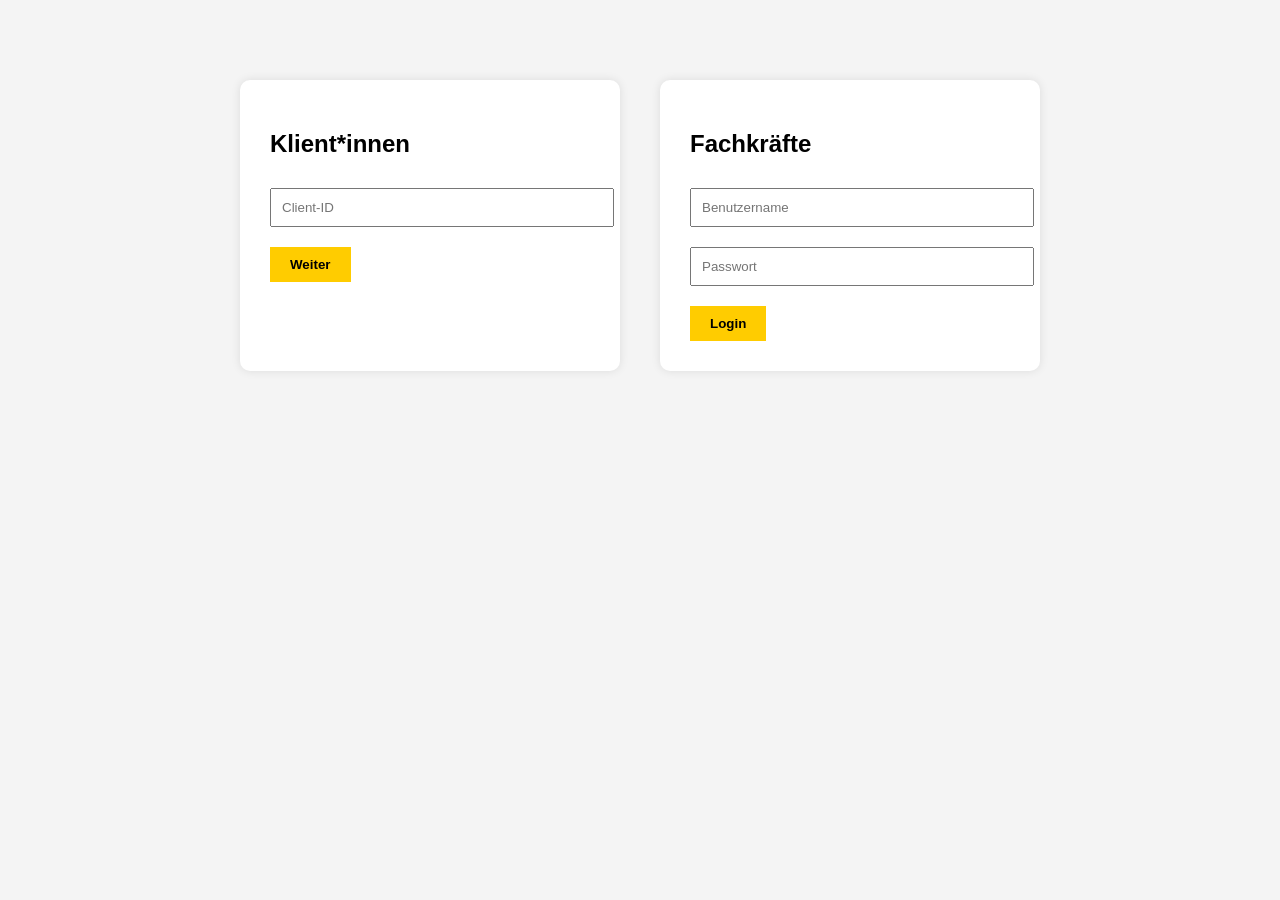
<file: templates/index.html>
<!DOCTYPE html>
<html lang="de">
<head>
<meta charset="UTF-8">
<title>Startseite</title>
<link rel="stylesheet" href="/static/style.css">
</head>
<body>

<div class="split-container">

<div class="box">
<h2>Klient*innen</h2>

<form method="POST">
<input type="text" name="client_id" placeholder="Client-ID" required>
<button type="submit">Weiter</button>
</form>
</div>


<div class="box">
<h2>Fachkräfte</h2>

<form method="POST">
<input type="text" name="username" placeholder="Benutzername" required>
<input type="password" name="password" placeholder="Passwort" required>
<button type="submit">Login</button>
</form>
</div>

</div>

</body>
</html>
</file>
<file: static/style.css>
body{
font-family:Arial;
background:#f4f4f4;
margin:0;
padding:0;
}

.container{
width:80%;
max-width:800px;
margin:auto;
margin-top:40px;
background:white;
padding:30px;
border-radius:10px;
box-shadow:0 0 10px rgba(0,0,0,0.1);
}

.split-container{
display:flex;
justify-content:center;
gap:40px;
margin-top:80px;
}

.box{
background:white;
padding:30px;
border-radius:10px;
width:320px;
box-shadow:0 0 10px rgba(0,0,0,0.1);
}

input, textarea{
width:100%;
padding:10px;
margin-top:10px;
margin-bottom:10px;
}

button{
padding:10px 20px;
background:#ffcc00;
border:none;
cursor:pointer;
font-weight:bold;
margin-top:10px;
}

table{
width:100%;
border-collapse:collapse;
}

th, td{
padding:10px;
border:1px solid #ddd;
}

.theme-btn{
position:fixed;
top:20px;
right:20px;
}

.menu-container {
    position: relative;
    display: inline-block;
}

.menu-btn {
    background: transparent;
    border: none;
    font-size: 20px;
    cursor: pointer;
}

.menu-dropdown {
    display: none;
    position: absolute;
    right: 0;
    background: white;
    border: 1px solid #ccc;
    border-radius: 6px;
    min-width: 140px;
    box-shadow: 0 4px 8px rgba(0,0,0,0.1);
    z-index: 100;
}

.menu-dropdown a,
.menu-dropdown button {
    display: block;
    width: 100%;
    padding: 10px;
    text-align: left;
    border: none;
    background: none;
    cursor: pointer;
}

.menu-dropdown a:hover,
.menu-dropdown button:hover {
    background: #f4f4f4;
}

.delete-btn {
    color: red;
}

.progress-container {
    display: flex;
    justify-content: space-between;
    gap: 10px;
    margin: 30px 0;
    flex-wrap: wrap;
}

.step {
    flex: 1;
    min-width: 140px;
    background: #ddd;
    padding: 12px;
    border-radius: 20px;
    text-align: center;
    font-size: 14px;
}

.step.active {
    background: #f5c542;
    font-weight: bold;
    color: black;
}
</file>
